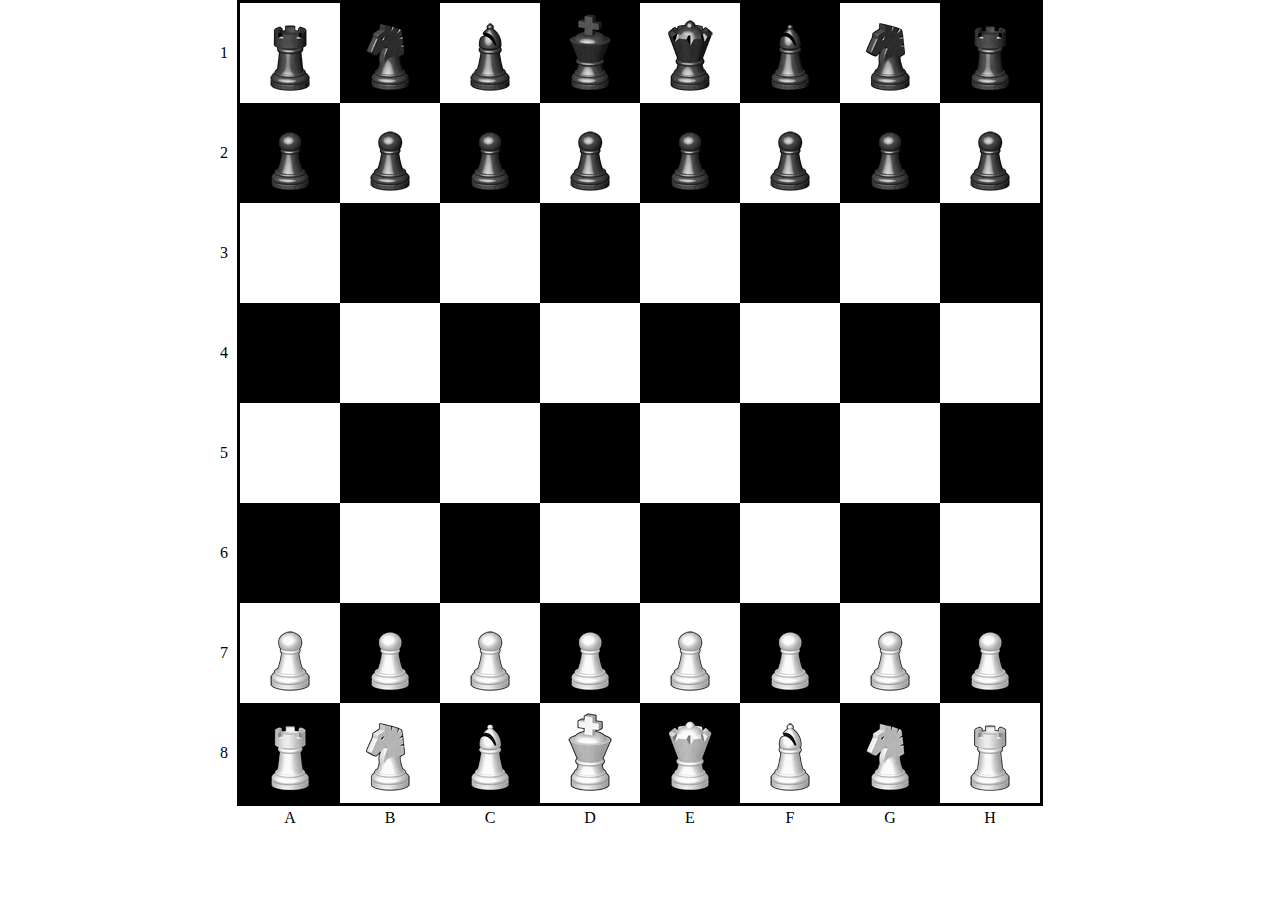
<file: Урок 5. Введение в DOM/index.html>
<!DOCTYPE html>
<html lang="ru">

<head>
  <meta charset="utf-8">
  <meta name="viewport" content="width=device-width, initial-scale=1, shrink-to-fit=no">
  <link rel="stylesheet" href="style.css">
</head>

<body>

  <script src="main.js"></script>
</body>

</html>
</file>
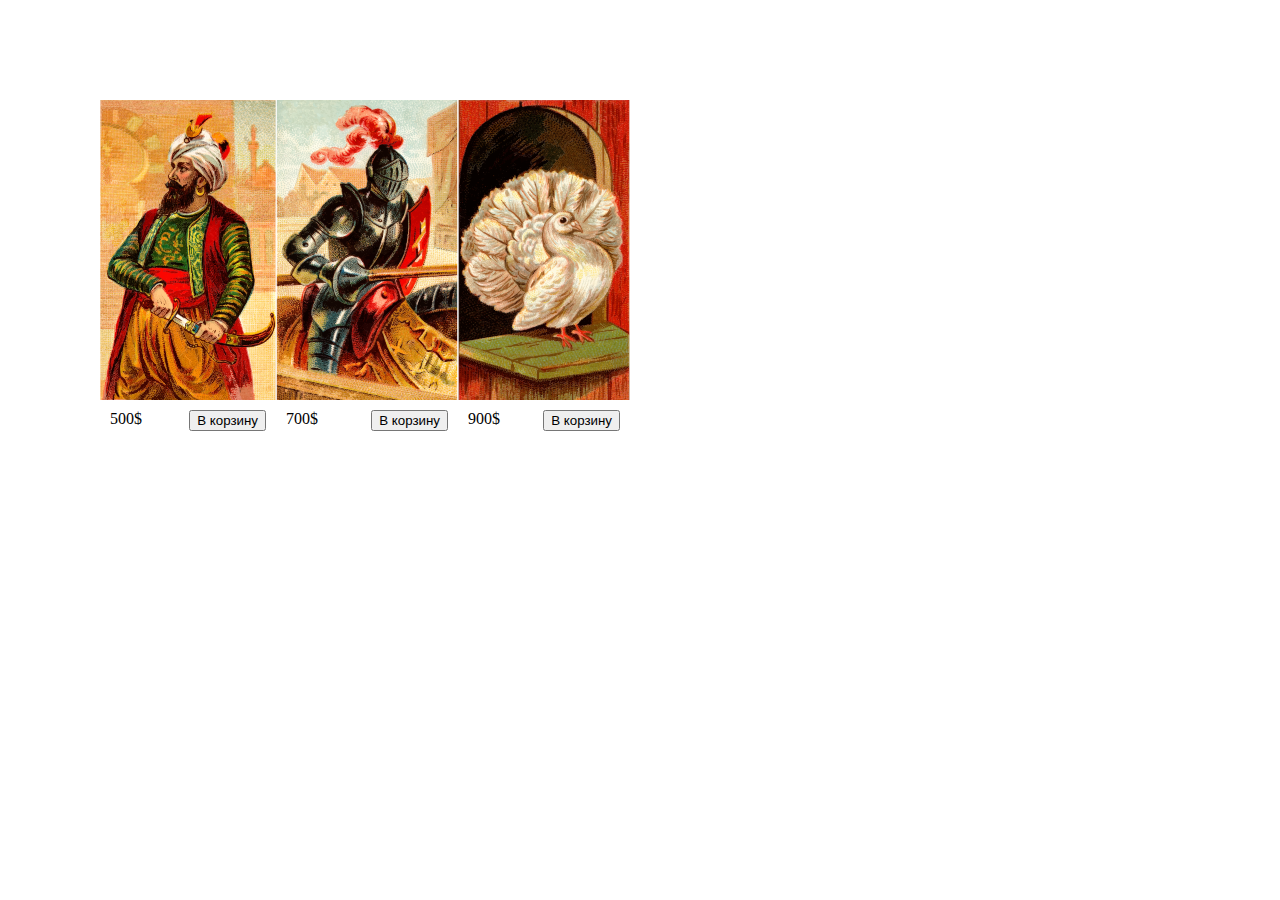
<file: Урок 6. Обработка событий в JavaScript/index.html>
<!DOCTYPE html>
<html lang="ru">

<head>
  <meta charset="utf-8">
  <meta name="viewport" content="width=device-width, initial-scale=1, shrink-to-fit=no">
  <link rel="stylesheet" href="style.css">
</head>

<body>
  <div id="big_picture"></div>
  <div id="gallery product">
    <div class="productUnit">
      <img class="image" height="150" src="img/1.png">
      <div class="buyButtom">
        <span>500$</span>
        <button count="500">В корзину</button>
      </div>
    </div>
    <div class="productUnit">
      <img class="image" height="150" src="img/222.png">
      <div class="buyButtom">
        <span>700$</span>
        <button count="700">В корзину</button>
      </div>
    </div>
    <div class="productUnit">
      <img class="image" height="150" src="img/3.png">
      <div class="buyButtom">
        <span>900$</span>
        <button count="900">В корзину</button>
      </div>
    </div>
    <div id="cart">
    </div>
  </div>
  <div id="cart">

  </div>
  <script src="main.js"></script>
</body>

</html>
</file>
<file: Урок 5. Введение в DOM/style.css>
body {
  display: flex;
  flex-wrap: wrap;
  width: 1000px;
  margin: auto;
  padding: 0;
}


.chess {
  display: flex;
  flex-wrap: wrap;
  justify-content: center;
  align-items: center;
  width: 800px;
  margin: auto;
  padding: 0;
  position: relative;
  border: 3px solid black;
}

.chess div {
  float: left;
  width: 100px;
  height: 100px;
  background-color: #fff;
}

.chess div:nth-child(-2n+8),
.chess div:nth-child(8)~div:nth-child(-2n+15),
.chess div:nth-child(16)~div:nth-child(-2n+24),
.chess div:nth-child(24)~div:nth-child(-2n+31),
.chess div:nth-child(32)~div:nth-child(-2n+40),
.chess div:nth-child(40)~div:nth-child(-2n+47),
.chess div:nth-child(48)~div:nth-child(-2n+56),
.chess div:nth-child(56)~div:nth-child(-2n+63) {
  background-color: #000;
}

.chessBlock span {
  position: absolute;
  left: -20px;
}

.chessBlock {
  display: flex;
  justify-content: center;
  align-items: center;
}

.chessBlock p {
  position: absolute;
  bottom: -40px;
}

img {
  height: 80px;


}
</file>
<file: Урок 6. Обработка событий в JavaScript/style.css>
body {
  margin: 50px;
  padding: 50px;
}

#galerry {
  display: inline;
}

.productUnit {
  display: flex;
  flex-direction: column;
  float: left;
}

.productUnit img {
  display: inline-block;
  height: 100%;
  width: auto;
}

#big_picture {
  position: relative;
  width: max-content;
}

#left {
  display: block;
  position: absolute;
  left: 0;
  top: 45%;
}

#right {
  display: block;
  position: absolute;
  right: 0;
  top: 45%;
}

.buyButtom {
  margin: 10px;
  display: flex;
  justify-content: space-between;
}
</file>
